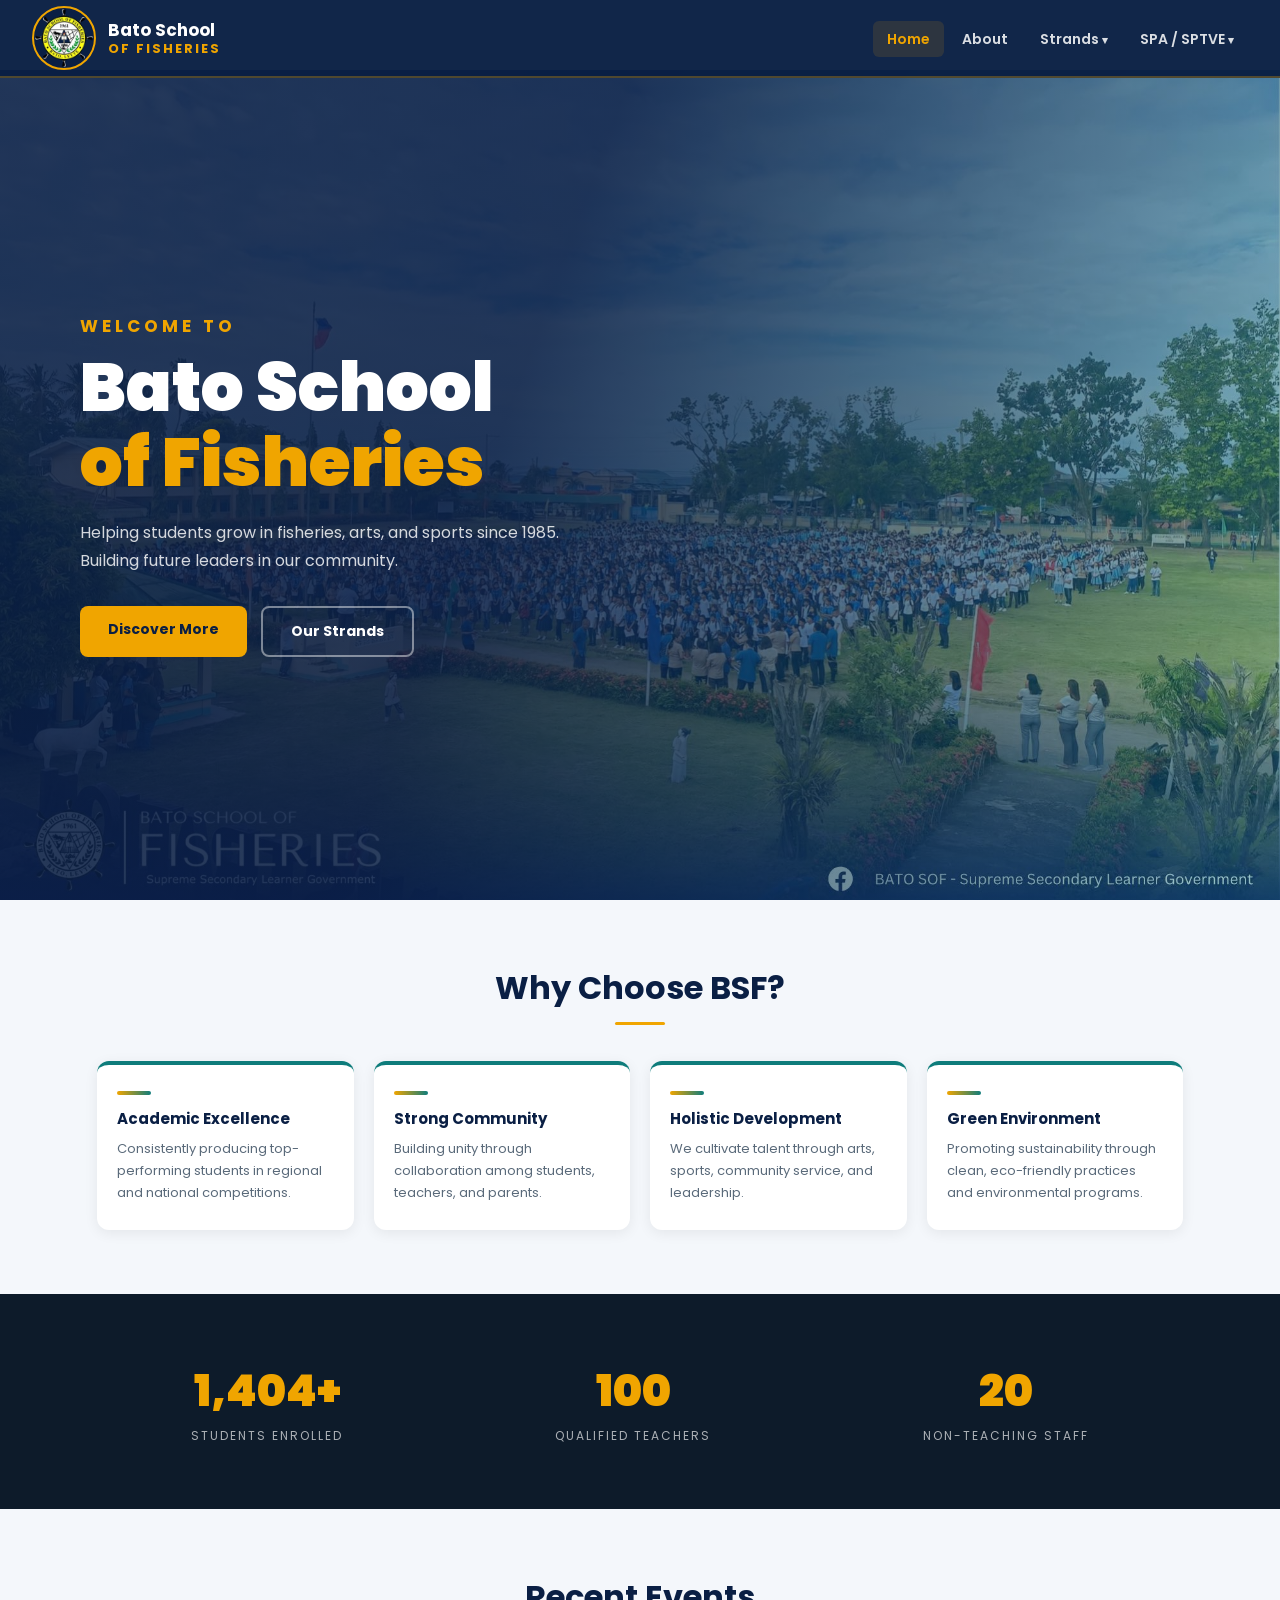
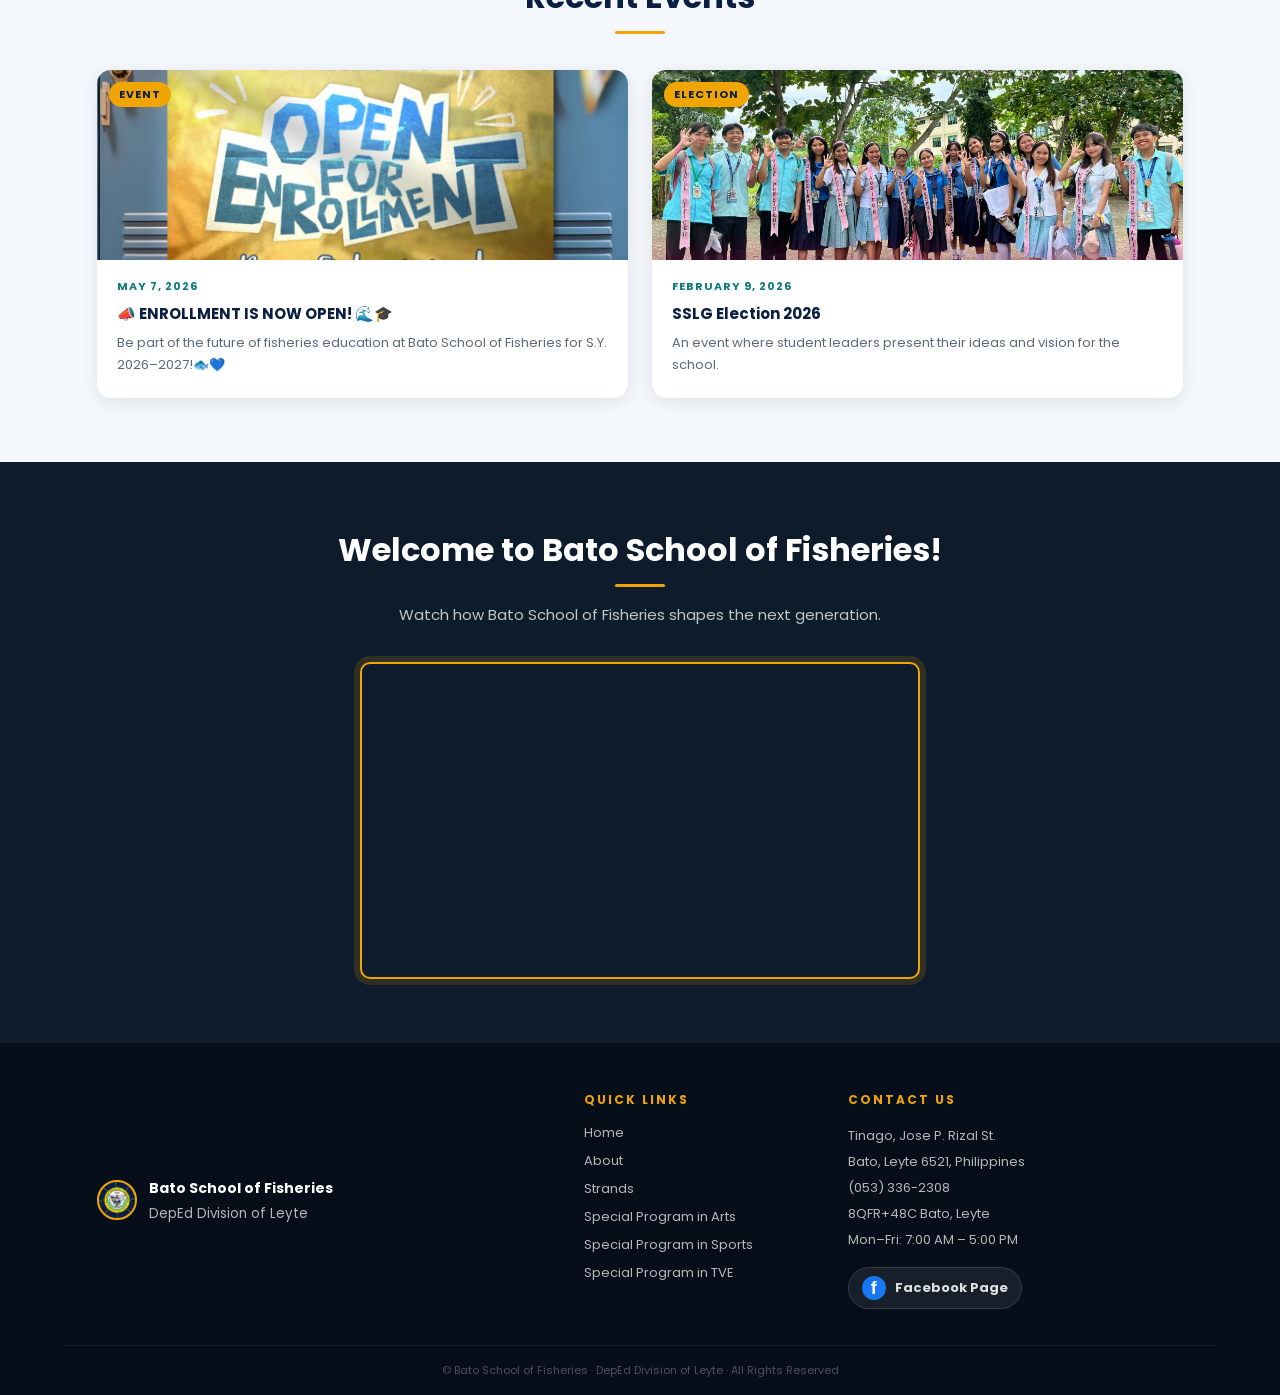
<file: index.html>
<!DOCTYPE html>
<html lang="en">
<head>
  <meta charset="UTF-8" />
  <meta name="viewport" content="width=device-width, initial-scale=1.0" />
  <title>Home — Bato School of Fisheries</title>
  <meta name="description" content="Official website of Bato School of Fisheries in Bato, Leyte, featuring school programs, strands, arts, sports, and technical-vocational education." />
  <meta name="theme-color" content="#0a1f44" />
  <meta property="og:title" content="Bato School of Fisheries" />
  <meta property="og:description" content="Explore the programs, strands, events, and student opportunities at Bato School of Fisheries." />
  <meta property="og:image" content="Pictures/bsfmainlogoo.jpg" />
  <meta property="og:type" content="website" />
  <link rel="icon" type="image/png" href="Pictures/bsflogoo.png" />
  <link rel="stylesheet" href="style.css" />
</head>
<body>

<nav class="navbar">
  <a href="index.html" class="nav-brand">
    <div class="logo-circle">
      <img src="Pictures/bsflogoo.png" alt="BSF Logo" decoding="async">
    </div>
    <div class="school-name">
      <span class="top">Bato School</span>
      <span class="bot">of Fisheries</span>
    </div>
  </a>
  <ul class="nav-menu" id="navMenu">
    <li><a href="index.html">Home</a></li>
    <li><a href="about.html">About</a></li>
    <li class="dropdown">
      <a href="Strands.html" class="spa-btn">Strands</a>
      <div class="dropdown-box">
        <span class="dropdown-label">Academic Track</span>
        <a href="Strands.html?tab=academic#humss"> HUMSS &amp; Comm Arts</a>
        <a href="Strands.html?tab=academic#abm"> Business &amp; Entrep</a>
        <a href="Strands.html?tab=academic#stem"> STEM</a>
        <hr class="dropdown-divider">
        <span class="dropdown-label">Tech-Vocational Track</span>
        <a href="Strands.html?tab=techpro#agriculture-fishery"> Agriculture &amp; Fishery</a>
        <a href="Strands.html?tab=techpro#family-consumer"> Family &amp; Consumer Sci</a>
        <a href="Strands.html?tab=techpro#industrial-arts"> Industrial Arts</a>
        <hr class="dropdown-divider">
        <span class="dropdown-label">Alternative Learning</span>
        <a href="Strands.html?tab=als#als-block"> ALS</a>
      </div>
    </li>
    <li class="dropdown">
      <a href="Arts.html" class="programs-btn">SPA / SPTVE</a>
      <div class="dropdown-box">
        <span class="dropdown-label">Special Program in Arts</span>
        <a href="Arts.html">Special Program in Arts</a>
        <hr class="dropdown-divider">
        <span class="dropdown-label">Special Program in Sports</span>
        <a href="Sports.html">Special Program in Sports</a>
        <hr class="dropdown-divider">
        <span class="dropdown-label">Technical-Vocational</span>
        <a href="SPTVE.html">Special Program in TVE</a>
      </div>
    </li>
  </ul>
  <button class="hamburger" id="hamburger" type="button" aria-label="Open menu" aria-expanded="false" aria-controls="navMenu">
    <span></span><span></span><span></span>
  </button>
</nav>

<div class="page-body">

  <section class="hero">
    <div class="overlay"></div>
    <div class="hero-content">
      <p class="hero-tag">Welcome to</p>
      <h1 class="hero-title">Bato School<br><span>of Fisheries</span></h1>
      <p class="hero-desc">Helping students grow in fisheries, arts, and sports since 1985. Building future leaders in our community.</p>
      <div class="hero-btns">
        <a href="about.html" class="btn-gold">Discover More</a>
        <a href="Strands.html" class="btn-outline">Our Strands</a>
      </div>
    </div>
  </section>

  <section class="sec-light reveal">
    <div class="container">
      <h2 class="sec-title">Why Choose BSF?</h2>
      <div class="cards">
        <div class="card reveal-card"><div class="card-icon"></div><h3>Academic Excellence</h3><p>Consistently producing top-performing students in regional and national competitions.</p></div>
        <div class="card reveal-card"><div class="card-icon"></div><h3>Strong Community</h3><p>Building unity through collaboration among students, teachers, and parents.</p></div>
        <div class="card reveal-card"><div class="card-icon"></div><h3>Holistic Development</h3><p>We cultivate talent through arts, sports, community service, and leadership.</p></div>
        <div class="card reveal-card"><div class="card-icon"></div><h3>Green Environment</h3><p>Promoting sustainability through clean, eco-friendly practices and environmental programs.</p></div>
      </div>
    </div>
  </section>

  <section class="sec-dark reveal">
    <div class="container stats">
      <div><span class="stat-num">2100+</span><span class="stat-label">Students Enrolled</span></div>
      <div><span class="stat-num">100</span><span class="stat-label">Qualified Teachers</span></div>
      <div><span class="stat-num">20</span><span class="stat-label">Non-Teaching Staff</span></div>
    </div>
  </section>

  <section class="sec-light reveal">
    <div class="container">
      <h2 class="sec-title">Recent Events</h2>
      <div class="announce-grid">
        <div class="announce-card reveal-card">
          <div class="announce-img">
            <img src="Pictures/Enrollment.jpg" alt="Enrollment announcement" loading="lazy" decoding="async" />
            <span class="announce-tag">Event</span>
          </div>
          <div class="announce-body">
            <span class="announce-date">May 7, 2026</span>
            <h3>📣 ENROLLMENT IS NOW OPEN! 🌊🎓</h3>
            <p>Be part of the future of fisheries education at Bato School of Fisheries for S.Y. 2026–2027!🐟💙 </p>
          </div>
        </div>
        <div class="announce-card reveal-card">
          <div class="announce-img">
            <img src="Pictures/SSLG Campaign.jpg" alt="SSLG Campaign" loading="lazy" decoding="async" />
            <span class="announce-tag">Election</span>
          </div>
          <div class="announce-body">
            <span class="announce-date">February 9, 2026</span>
            <h3>SSLG Election 2026</h3>
            <p>An event where student leaders present their ideas and vision for the school.</p>
          </div>
        </div>
      </div>
    </div>
  </section>

  <section class="sec-dark reveal">
    <div class="container">
      <h2 class="sec-title white">Welcome to Bato School of Fisheries!</h2>
      <p class="video-note">
        Watch how Bato School of Fisheries shapes the next generation.
      </p>
      <div class="video-wrapper">
        <iframe
          src="https://www.youtube.com/embed/zSPJMoR3WU4"
          title="Bato School of Fisheries Video"
          frameborder="0"
          loading="lazy"
          allow="accelerometer; autoplay; clipboard-write; encrypted-media; gyroscope; picture-in-picture"
          allowfullscreen>
        </iframe>
      </div>
    </div>
  </section>

</div>

<footer class="footer">
  <div class="footer-grid">
    <div class="footer-brand footer-col">
      <div class="logo-circle logo-circle-small">
        <img src="Pictures/bsflogoo.png" alt="BSF Logo" loading="lazy" decoding="async">
      </div>
      <div><strong class="footer-title">Bato School of Fisheries</strong><br><small>DepEd Division of Leyte</small></div>
    </div>
    <div class="footer-col">
      <h4>Quick Links</h4>
      <a href="index.html">Home</a>
      <a href="about.html">About</a>
      <a href="Strands.html">Strands</a>
      <a href="Arts.html">Special Program in Arts</a>
      <a href="Sports.html">Special Program in Sports</a>
      <a href="SPTVE.html">Special Program in TVE</a>
    </div>
    <div class="footer-col">
      <h4>Contact Us</h4>
      <p> Tinago, Jose P. Rizal St.<br>Bato, Leyte 6521, Philippines<br> (053) 336-2308<br> 8QFR+48C Bato, Leyte<br> Mon–Fri: 7:00 AM – 5:00 PM</p>
      <div class="footer-socials" aria-label="School social media links">
        <a class="footer-social-link" href="https://www.facebook.com/profile.php?id=100087659743858" target="_blank" rel="noopener noreferrer" aria-label="Visit Bato School of Fisheries on Facebook">
          <span class="social-mark" aria-hidden="true">f</span>
          <span>Facebook Page</span>
        </a>
      </div>
    </div>
  </div>
  <div class="footer-bottom">© Bato School of Fisheries · DepEd Division of Leyte · All Rights Reserved</div>
</footer>

<script src="script.js"></script>
</body>
</html>
</file>
<file: style.css>
/* Google Fonts */
@import url('https://fonts.googleapis.com/css2?family=Poppins:wght@400;600;700;900&display=swap');

/* ── Variables ── */
:root {
  --navy: #0a1f44;
  --teal: #0e7c7b;
  --gold: #f0a500;
  --white: #ffffff;
  --light: #f4f7fb;
  --dark: #0d1b2a;
  --gray: #5a6a7a;
}

/* ── Reset ── */
* { margin: 0; padding: 0; box-sizing: border-box; }
body { font-family: 'Poppins', sans-serif; color: #222; }
a { text-decoration: none; color: inherit; }
ul { list-style: none; }
img { max-width: 100%; display: block; }


/* ── NAVBAR ── */
.navbar {
  position: fixed;
  top: 0; left: 0; right: 0;
  height: 78px;
  background: rgba(10, 31, 68, 0.97);
  border-bottom: 2px solid rgba(240, 165, 0, 0.3);
  display: flex;
  align-items: center;
  justify-content: space-between;
  padding: 0 32px;
  z-index: 1000;
  transition: background 0.3s ease, transform 0.35s cubic-bezier(0.4, 0, 0.2, 1);
}

.nav-brand {
  display: flex;
  align-items: center;
  gap: 12px;
  transition: opacity 0.2s;
}
.nav-brand:hover { opacity: 0.88; }

.logo-circle {
  width: 64px;
  height: 64px;
  border-radius: 50%;
  border: 2px solid var(--gold);
  overflow: hidden;
  flex-shrink: 0;
  background: var(--navy);
}
.logo-circle img {
  width: 100%;
  height: 100%;
  object-fit: cover;
  object-position: center;
}

.school-name .top { display: block; font-size: 17px; font-weight: 700; color: var(--white); line-height: 1.3; }
.school-name .bot { display: block; font-size: 13px; font-weight: 700; color: var(--gold); letter-spacing: 2px; text-transform: uppercase; line-height: 1.3; }

.nav-menu {
  display: flex;
  align-items: center;
  gap: 4px;
}
.nav-menu a {
  padding: 8px 14px;
  font-size: 14px;
  font-weight: 600;
  color: rgba(255,255,255,0.85);
  background: transparent;
  border-radius: 6px;
  transition: color 0.25s ease, background 0.25s ease;
  white-space: nowrap;
  -webkit-tap-highlight-color: transparent;
}
.nav-menu a:hover,
.nav-menu a.active,
.nav-menu a:focus-visible {
  color: var(--gold);
  background: rgba(240,165,0,0.12);
}
.nav-menu a:focus-visible,
.hamburger:focus-visible,
.tab-btn:focus-visible,
.btn-gold:focus-visible,
.btn-outline:focus-visible,
.footer-social-link:focus-visible {
  outline: 3px solid rgba(240,165,0,0.75);
  outline-offset: 3px;
}


/* ── DROPDOWN ── */
.dropdown { position: relative; }
.dropdown > a::after { content: ' ▾'; font-size: 11px; }

.dropdown-box {
  display: none;
  position: absolute;
  top: calc(100% + 8px);
  right: 0;
  background: var(--navy);
  border: 1px solid rgba(240,165,0,0.2);
  border-radius: 8px;
  min-width: 260px;
  box-shadow: 0 8px 24px rgba(0,0,0,0.5);
  z-index: 9999;
  overflow: hidden;
  animation: dropdownFade 0.2s ease;
}

@keyframes dropdownFade {
  from { opacity: 0; transform: translateY(-6px); }
  to   { opacity: 1; transform: translateY(0); }
}

.dropdown-box a {
  display: block;
  padding: 11px 18px;
  font-size: 13px;
  border-left: 3px solid transparent;
  border-radius: 0;
  transition: background 0.2s ease, border-left-color 0.2s ease, color 0.2s ease;
}
.dropdown-box a:hover {
  background: rgba(14,124,123,0.2);
  border-left-color: var(--teal);
  color: var(--white);
}
.dropdown:hover .dropdown-box,
.dropdown:focus-within .dropdown-box,
.dropdown.open .dropdown-box {
  display: block;
}

.dropdown-label {
  display: block;
  padding: 8px 18px 4px;
  font-size: 10px;
  font-weight: 700;
  color: rgba(240, 165, 0, 0.7);
  letter-spacing: 2px;
  text-transform: uppercase;
}

.dropdown-divider {
  border: none;
  border-top: 1px solid rgba(255, 255, 255, 0.08);
  margin: 4px 18px;
}

.hamburger {
  display: none;
  flex-direction: column;
  gap: 5px;
  cursor: pointer;
  border: 0;
  background: transparent;
  padding: 8px;
  border-radius: 6px;
}
.hamburger span {
  width: 24px; height: 2px;
  background: var(--white);
  border-radius: 2px;
  transition: transform 0.3s ease, opacity 0.3s ease;
}
.hamburger.open span:nth-child(1) { transform: translateY(7px) rotate(45deg); }
.hamburger.open span:nth-child(2) { opacity: 0; transform: scaleX(0); }
.hamburger.open span:nth-child(3) { transform: translateY(-7px) rotate(-45deg); }


/* ── PAGE BODY ── */
.page-body { padding-top: 70px; }


/* ── HOME HERO ── */
.hero {
  position: relative;
  min-height: calc(100vh - 70px);
  display: flex;
  align-items: center;
  background-image: url('Pictures/bsfmainlogoo.jpg');
  background-size: cover;
  background-position: center;
  background-color: var(--navy);
}
.hero .overlay {
  position: absolute;
  inset: 0;
  background: linear-gradient(110deg, rgba(10,31,68,0.88) 40%, rgba(14,124,123,0.35));
}
.hero-content { position: relative; z-index: 2; padding: 60px 80px; max-width: 640px; }
.hero-tag  { font-size: 17px; text-transform: uppercase; letter-spacing: 4px; color: var(--gold); font-weight: 700; margin-bottom: 12px; }
.hero-title { font-size: clamp(36px, 6vw, 68px); font-weight: 900; color: var(--white); line-height: 1.1; margin-bottom: 18px; }
.hero-title span { color: var(--gold); }
.hero-desc { font-size: 16px; color: rgba(255,255,255,0.82); line-height: 1.8; margin-bottom: 30px; }
.hero-btns { display: flex; gap: 14px; flex-wrap: wrap; }

.btn-gold {
  padding: 13px 28px; background: var(--gold); color: var(--navy);
  border: none; border-radius: 8px; font-size: 14px; font-weight: 700;
  font-family: 'Poppins', sans-serif; cursor: pointer;
  transition: background 0.3s ease, transform 0.3s ease, box-shadow 0.3s ease;
}
.btn-gold:hover { background: #ffc62d; transform: translateY(-2px); box-shadow: 0 6px 20px rgba(240,165,0,0.35); }

.btn-outline {
  padding: 13px 28px; background: transparent; color: var(--white);
  border: 2px solid rgba(255,255,255,0.45); border-radius: 8px; font-size: 14px; font-weight: 700;
  font-family: 'Poppins', sans-serif; cursor: pointer;
  transition: border-color 0.3s ease, color 0.3s ease, transform 0.3s ease;
}
.btn-outline:hover { border-color: var(--gold); color: var(--gold); transform: translateY(-2px); }


/* ── INNER HERO ── */
.inner-hero {
  position: relative;
  height: 300px;
  display: flex; align-items: center; justify-content: center;
  text-align: center;
  background-size: cover; background-position: center;
  background-color: var(--navy);
}
.inner-hero .overlay { position: absolute; inset: 0; background: rgba(10,31,68,0.75); }
.strand-hero .overlay { background: rgba(10,31,68,0.65); }
.inner-hero-text { position: relative; z-index: 2; }
.inner-hero-text h1 { font-size: clamp(26px, 4vw, 46px); font-weight: 900; color: var(--white); margin-bottom: 10px; }
.inner-hero-text p  { font-size: 15px; color: rgba(255,255,255,0.78); }

.about-hero  { background-image: url('Pictures/aboutlogo.jpg'); }
.strand-hero { background-image: url('Pictures/SHSbg.jpg'); }
.arts-hero   { background-image: url('Pictures/SPABG.jpg'); }
.sports-hero { background-image: url('Pictures/SPSbg.jpg'); }
.sptve-hero  { background-image: url('Pictures/SPTVE.BG.jpg'); }
.arts-hero   .overlay { background: rgba(45,27,78,0.45); }
.sports-hero .overlay { background: rgba(45,27,78,0.45); }
.about-hero  .overlay { background: rgba(45,27,78,0.45); }
.strand-hero .overlay { background: rgba(45,27,78,0.45); }
.sptve-hero  .overlay { background: linear-gradient(120deg, rgba(10,60,98,0.45) 40%, rgba(14,124,123,0.25)); }


/* ── SECTIONS ── */
.sec-light { background: var(--light); padding: 64px 0; }
.sec-dark  { background: var(--dark);  padding: 64px 0; color: var(--white); }
.sec-teal  { background: linear-gradient(135deg, #0e7c7b, #0a5a59); padding: 64px 0; color: var(--white); }

.container { max-width: 1150px; margin: 0 auto; padding: 0 32px; }

.sec-title { font-size: clamp(22px, 3vw, 32px); font-weight: 700; text-align: center; color: var(--navy); margin-bottom: 36px; }
.sec-title::after { content: ''; display: block; width: 50px; height: 3px; background: var(--gold); margin: 10px auto 0; border-radius: 2px; }
.sec-title.white { color: var(--white); }

.sec-desc { text-align: center; max-width: 680px; margin: -20px auto 32px; font-size: 15px; color: var(--gray); line-height: 1.8; }


/* ── SCROLL REVEAL ── */
.reveal { opacity: 0; transform: translateY(28px); transition: opacity 0.65s ease, transform 0.65s ease; }
.reveal.visible { opacity: 1; transform: translateY(0); }
.reveal-card { opacity: 0; transform: translateY(20px); transition: opacity 0.5s ease, transform 0.5s ease; }
.reveal-card.visible { opacity: 1; transform: translateY(0); }


/* ── CARDS ── */
.cards { display: grid; grid-template-columns: repeat(auto-fit, minmax(210px, 1fr)); gap: 20px; }

.card {
  background: var(--white); border-radius: 12px; padding: 26px 20px;
  border-top: 4px solid var(--teal);
  box-shadow: 0 3px 14px rgba(0,0,0,0.07);
  transition: transform 0.3s ease, box-shadow 0.3s ease;
}
.card:hover { transform: translateY(-5px); box-shadow: 0 10px 28px rgba(0,0,0,0.12); }
.card.dark { background: rgba(255,255,255,0.07); border-top-color: var(--gold); color: var(--white); }
.card.teal { background: rgba(255,255,255,0.13); border-top-color: var(--white); color: var(--white); }
.card-icon { font-size: 32px; margin-bottom: 12px; }
.card-icon:empty {
  width: 34px;
  height: 4px;
  border-radius: 999px;
  background: linear-gradient(90deg, var(--gold), var(--teal));
}
.card h3   { font-size: 15px; font-weight: 700; margin-bottom: 8px; color: var(--navy); }
.card.dark h3, .card.teal h3 { color: var(--gold); }
.card p    { font-size: 13px; line-height: 1.7; color: var(--gray); }
.card.dark p, .card.teal p { color: rgba(255,255,255,0.8); }


/* ── STATS ── */
.stats { display: flex; justify-content: space-around; flex-wrap: wrap; gap: 24px; text-align: center; }
.stat-num   { display: block; font-size: 44px; font-weight: 900; color: var(--gold); }
.stat-label { display: block; font-size: 12px; color: rgba(255,255,255,0.65); text-transform: uppercase; letter-spacing: 2px; margin-top: 4px; }


/* ── NEWS ── */
.news-list { max-width: 760px; margin: 0 auto; display: flex; flex-direction: column; gap: 16px; }
.news-item { background: var(--white); border-radius: 10px; padding: 20px 24px; border-left: 5px solid var(--teal); box-shadow: 0 2px 10px rgba(0,0,0,0.06); transition: transform 0.3s ease, box-shadow 0.3s ease; }
.news-item:hover { transform: translateX(4px); box-shadow: 0 4px 16px rgba(0,0,0,0.1); }
.news-date    { font-size: 11px; color: var(--teal); font-weight: 700; letter-spacing: 1px; text-transform: uppercase; }
.news-item h4 { font-size: 15px; font-weight: 700; color: var(--navy); margin: 6px 0; }
.news-item p  { font-size: 13px; color: var(--gray); line-height: 1.7; }


/* ── ABOUT PAGE ── */
.two-col { display: grid; grid-template-columns: 1fr 1fr; gap: 40px; align-items: start; }
.about-text h2 { font-size: 28px; font-weight: 700; color: var(--navy); margin-bottom: 14px; }
.about-text p  { font-size: 15px; color: var(--dark); line-height: 1.8; margin-bottom: 12px; }
.info-box { background: var(--navy); border-radius: 12px; padding: 26px; color: var(--white); }
.school-photo-section {
  background-image: url('Pictures/Bato School of Fisheries.jpg');
  background-size: cover;
  background-position: center;
  position: relative;
}
.school-photo-section::before {
  content: '';
  position: absolute;
  inset: 0;
  backdrop-filter: blur(3px);
  background: rgba(255,255,255,0.26);
}
.section-layer { position: relative; z-index: 1; }
.info-box.glass {
  background: rgba(10,31,68,0.45);
  backdrop-filter: blur(6px);
  border: 1px solid rgba(240,165,0,0.4);
}
.info-box h3 { font-size: 18px; color: var(--gold); margin-bottom: 14px; }
.info-box li { font-size: 13px; padding-bottom: 9px; margin-bottom: 9px; border-bottom: 1px solid rgba(255,255,255,0.1); }
.info-box li:last-child { border-bottom: none; padding-bottom: 0; }
.info-box b  { color: var(--gold); }
.mvv { display: grid; grid-template-columns: repeat(auto-fit, minmax(220px, 1fr)); gap: 20px; }
.mvv-card { background: rgba(255,255,255,0.12); border-radius: 12px; padding: 26px; border: 1px solid rgba(255,255,255,0.18); }
.mvv-card h3 { font-size: 17px; font-weight: 700; margin-bottom: 10px; }
.mvv-card p  { font-size: 13px; line-height: 1.8; opacity: 0.9; }


/* ── TIMELINE (about.html) ── */
.timeline {
  position: relative;
  max-width: 780px;
  margin: 0 auto;
  padding: 10px 0;
}
.timeline::before {
  content: '';
  position: absolute;
  left: 50%; top: 0; bottom: 0;
  width: 3px;
  background: linear-gradient(to bottom, var(--gold), var(--teal));
  transform: translateX(-50%);
  border-radius: 2px;
}
.tl-item {
  display: flex;
  justify-content: flex-end;
  padding-right: calc(50% + 28px);
  margin-bottom: 36px;
  position: relative;
  opacity: 0;
  transform: translateX(-24px);
  transition: opacity 0.6s ease, transform 0.6s ease;
}
.tl-item.right {
  justify-content: flex-start;
  padding-right: 0;
  padding-left: calc(50% + 28px);
  transform: translateX(24px);
}
.tl-item.visible { opacity: 1; transform: translateX(0); }
.tl-dot {
  position: absolute;
  left: 50%; top: 16px;
  width: 16px; height: 16px;
  background: var(--gold);
  border: 3px solid var(--white);
  border-radius: 50%;
  transform: translateX(-50%);
  box-shadow: 0 0 0 3px var(--gold);
  z-index: 2;
}
.tl-card {
  background: var(--white);
  border-radius: 12px;
  padding: 16px 20px;
  max-width: 300px;
  box-shadow: 0 4px 18px rgba(0,0,0,0.09);
  border-top: 4px solid var(--teal);
}
.tl-item.right .tl-card { border-top-color: var(--gold); }
.tl-year { font-size: 12px; font-weight: 800; color: var(--teal); text-transform: uppercase; letter-spacing: 1.5px; margin-bottom: 5px; }
.tl-item.right .tl-year { color: var(--gold); }
.tl-card h4 { font-size: 14px; font-weight: 700; color: var(--navy); margin-bottom: 5px; }
.tl-card p  { font-size: 12.5px; color: var(--gray); line-height: 1.6; }


/* ── ACHIEVEMENTS (about.html) ── */
.achieve-grid {
  display: grid;
  grid-template-columns: repeat(auto-fit, minmax(220px, 1fr));
  gap: 20px;
}
.achieve-card {
  background: var(--navy);
  border-radius: 14px;
  padding: 26px 22px;
  text-align: center;
  border-bottom: 4px solid var(--gold);
  transition: transform 0.3s ease, box-shadow 0.3s ease;
}
.achieve-card:hover { transform: translateY(-5px); box-shadow: 0 12px 30px rgba(0,0,0,0.18); }
.achieve-icon { font-size: 36px; margin-bottom: 12px; display: block; }
.achieve-icon:empty {
  width: 42px;
  height: 4px;
  border-radius: 999px;
  background: var(--gold);
  margin-left: auto;
  margin-right: auto;
}
.achieve-card h4 { font-size: 15px; font-weight: 700; color: var(--gold); margin-bottom: 8px; }
.achieve-card p  { font-size: 12.5px; color: rgba(255,255,255,0.78); line-height: 1.7; }


/* ── CLUBS & ORGANIZATIONS (about.html) ── */
.clubs-grid {
  display: grid;
  grid-template-columns: repeat(auto-fit, minmax(175px, 1fr));
  gap: 14px;
}
.club-pill {
  display: flex;
  align-items: center;
  gap: 10px;
  background: rgba(255,255,255,0.08);
  border: 1.5px solid rgba(255,255,255,0.15);
  border-radius: 50px;
  padding: 12px 18px;
  font-size: 13px;
  font-weight: 600;
  color: var(--white);
  transition: background 0.25s ease, border-color 0.25s ease, transform 0.25s ease;
}
.club-pill:hover { background: rgba(240,165,0,0.15); border-color: var(--gold); transform: translateY(-2px); }
.club-pill span { font-size: 20px; flex-shrink: 0; }
.club-pill span:empty {
  width: 10px;
  height: 10px;
  border-radius: 50%;
  background: var(--gold);
}


/* ── STRAND TABS ── */
.tabs { display: flex; justify-content: center; gap: 10px; margin-bottom: 36px; flex-wrap: wrap; }
.tab-btn {
  padding: 10px 22px; border: 2px solid var(--teal); border-radius: 30px;
  background: transparent; color: var(--teal); font-size: 14px; font-weight: 700;
  font-family: 'Poppins', sans-serif; cursor: pointer;
  transition: background 0.3s ease, color 0.3s ease, transform 0.2s ease;
}
.tab-btn:hover { transform: translateY(-2px); }
.tab-btn:hover, .tab-btn.active { background: var(--teal); color: var(--white); }
.tab-panel { display: none; }
.tab-panel.active { display: block; animation: fadeUp 0.4s ease; }

.strand-block { background: var(--navy); border-radius: 12px; padding: 22px 26px; margin-bottom: 28px; border-left: 5px solid var(--gold); transition: transform 0.3s ease, box-shadow 0.3s ease; }
.strand-block:hover { transform: translateX(4px); box-shadow: 0 4px 20px rgba(0,0,0,0.15); }
.strand-block h3 { font-size: 20px; color: var(--white); margin-bottom: 6px; }
.strand-block p  { font-size: 13px; color: rgba(255,255,255,0.75); line-height: 1.7; }

.strand-group { margin-bottom: 36px; border-radius: 12px; overflow: hidden; box-shadow: 0 3px 14px rgba(0,0,0,0.09); transition: box-shadow 0.3s ease; }
.strand-group:hover { box-shadow: 0 8px 28px rgba(0,0,0,0.14); }
.strand-header { display: flex; align-items: flex-start; gap: 16px; padding: 18px 22px; color: var(--white); }
.strand-header h4 { font-size: 16px; font-weight: 700; margin-bottom: 4px; }
.strand-header p  { font-size: 13px; opacity: 0.85; line-height: 1.6; }
.strand-badge { font-size: 12px; font-weight: 900; background: rgba(255,255,255,0.18); padding: 5px 11px; border-radius: 6px; white-space: nowrap; flex-shrink: 0; margin-top: 2px; }
.strand-group .cards { padding: 16px 16px 20px; background: var(--light); }

.gas-color     { background: linear-gradient(135deg, #1a5276, #2980b9); }
.humss-color   { background: linear-gradient(135deg, #6c3483, #9b59b6); }
.stem-color    { background: linear-gradient(135deg, #1a5e20, #27ae60); }
.abm-color     { background: linear-gradient(135deg, #784212, #e67e22); }
.fishery-color { background: linear-gradient(135deg, #0a3d62, #1e6fa1); }
.he-color      { background: linear-gradient(135deg, #922b21, #e74c3c); }
.ict-color     { background: linear-gradient(135deg, #1f618d, #2e86c1); }
.ia-color      { background: linear-gradient(135deg, #4d5656, #717d7e); }


/* ── HIGHLIGHTS ── */
.highlights { max-width: 760px; margin: 0 auto; display: flex; flex-direction: column; gap: 16px; }
.h-item { display: flex; align-items: flex-start; gap: 16px; background: var(--white); border-radius: 10px; padding: 18px 22px; box-shadow: 0 2px 12px rgba(0,0,0,0.06); }
.h-num  { font-size: 28px; font-weight: 900; color: var(--teal); opacity: 0.3; min-width: 38px; line-height: 1; }
.h-item h4 { font-size: 15px; font-weight: 700; color: var(--navy); margin-bottom: 4px; }
.h-item p  { font-size: 13px; color: var(--gray); line-height: 1.7; }


/* ── VIDEO WRAPPER ── */
.video-wrapper {
  max-width: 560px;
  margin: 0 auto;
  border: 2px solid var(--gold);
  border-radius: 10px;
  overflow: hidden;
  box-shadow: 0 0 0 6px rgba(240, 165, 0, 0.15);
  transition: box-shadow 0.3s ease;
}
.video-wrapper:hover { box-shadow: 0 0 0 8px rgba(240, 165, 0, 0.25); }
.video-wrapper video { width: 100%; display: block; }
.video-wrapper iframe { width: 100%; aspect-ratio: 16 / 9; display: block; }
.video-note {
  text-align: center;
  color: rgba(255,255,255,0.75);
  font-size: 15px;
  margin-top: -20px;
  margin-bottom: 36px;
}


/* ── FOOTER ── */
.footer { background: #060e1a; color: rgba(255,255,255,0.7); padding: 48px 0 0; }
.footer-grid { max-width: 1150px; margin: 0 auto; padding: 0 32px 36px; display: grid; grid-template-columns: 2fr 1fr 1.5fr; gap: 40px; border-bottom: 1px solid rgba(255,255,255,0.08); }
.footer-brand { display: flex; align-items: center; gap: 12px; }
.logo-circle-small { width: 40px; height: 40px; }
.footer-title { color: var(--white); font-size: 14px; }
.footer-col h4 { color: var(--gold); font-size: 12px; text-transform: uppercase; letter-spacing: 2px; margin-bottom: 14px; }
.footer-col a  { display: block; font-size: 13px; margin-bottom: 8px; transition: color 0.2s ease, padding-left 0.2s ease; }
.footer-col a:hover { color: var(--gold); padding-left: 4px; }
.footer-col p  { font-size: 13px; line-height: 2; }
.footer-socials { margin-top: 14px; }
.footer-col a.footer-social-link {
  display: inline-flex;
  align-items: center;
  gap: 9px;
  width: fit-content;
  margin-bottom: 0;
  padding: 8px 13px;
  border-radius: 999px;
  background: rgba(255,255,255,0.07);
  border: 1px solid rgba(255,255,255,0.13);
  color: rgba(255,255,255,0.86);
  font-weight: 700;
}
.footer-col a.footer-social-link:hover {
  color: var(--white);
  padding-left: 13px;
  background: rgba(24,119,242,0.24);
  border-color: #1877f2;
}
.footer-bottom { text-align: center; padding: 16px; font-size: 11px; opacity: 0.4; }

.text-gold { color: var(--gold); }
.desc-on-dark { color: rgba(255,255,255,0.7); }
.centered { text-align: center; }
.narrow-820 { max-width: 820px; }
.narrow-800 { max-width: 800px; }
.intro-copy {
  font-size: 16px;
  color: rgba(255,255,255,0.88);
  line-height: 1.9;
  margin-bottom: 16px;
}
.intro-quote {
  font-size: 15px;
  color: var(--gold);
  font-weight: 700;
  font-style: italic;
}
.cta-copy {
  font-size: 15px;
  color: rgba(255,255,255,0.9);
  line-height: 1.9;
  margin-bottom: 26px;
}
.cards-spaced { margin-bottom: 28px; }
.find-us-text {
  color: rgba(255,255,255,0.75);
  font-size: 15px;
  margin-bottom: 26px;
}
.social-links {
  display: flex;
  justify-content: center;
  margin: -8px 0 28px;
}
.social-btn {
  display: inline-flex;
  align-items: center;
  gap: 10px;
  padding: 10px 18px;
  border-radius: 999px;
  background: rgba(255,255,255,0.08);
  border: 1px solid rgba(255,255,255,0.16);
  color: var(--white);
  font-size: 13px;
  font-weight: 700;
  transition: background 0.25s ease, border-color 0.25s ease, transform 0.25s ease;
}
.social-btn:hover,
.social-btn:focus-visible {
  background: rgba(24,119,242,0.24);
  border-color: #1877f2;
  transform: translateY(-2px);
}
.social-mark {
  display: inline-flex;
  align-items: center;
  justify-content: center;
  width: 24px;
  height: 24px;
  border-radius: 50%;
  background: #1877f2;
  color: var(--white);
  font-family: Arial, sans-serif;
  font-size: 18px;
  font-weight: 700;
  line-height: 1;
}
.map-frame {
  border-radius: 12px;
  overflow: hidden;
  max-width: 700px;
  margin: 0 auto;
  border: 3px solid rgba(240,165,0,0.3);
}
.map-frame iframe {
  border: 0;
  display: block;
}


/* ── FACILITY PHOTO BOXES ── */
.facility-grid { display: grid; grid-template-columns: 1fr 1fr; gap: 22px; }
.facility-box { background: var(--white); border-radius: 14px; overflow: hidden; box-shadow: 0 4px 18px rgba(0,0,0,0.09); transition: transform 0.3s ease, box-shadow 0.3s ease; }
.facility-box:hover { transform: translateY(-5px); box-shadow: 0 12px 30px rgba(0,0,0,0.14); }
.facility-img { width: 100%; height: 220px; overflow: hidden; background: #e8edf3; }
.facility-img img { width: 100%; height: 100%; object-fit: cover; display: block; transition: transform 0.4s ease; }
.facility-box:hover .facility-img img { transform: scale(1.04); }
.facility-desc { padding: 16px 18px 20px; border-top: 3px solid var(--teal); }
.facility-desc h4 { font-size: 15px; font-weight: 700; color: var(--navy); margin-bottom: 6px; }
.facility-desc p  { font-size: 13px; color: var(--gray); line-height: 1.7; }

@media (max-width: 600px) {
  .facility-grid { grid-template-columns: 1fr; }
  .facility-img  { height: 200px; }
}


/* ── PHOTO SHOWCASE ── */
.showcase-row { display: grid; grid-template-columns: 1fr 1fr; gap: 20px; }
.stack-gap { margin-bottom: 20px; }
.showcase-box { border-radius: 14px; overflow: hidden; box-shadow: 0 4px 18px rgba(0,0,0,0.10); background: var(--white); transition: transform 0.3s ease, box-shadow 0.3s ease; }
.showcase-box:hover { transform: translateY(-5px); box-shadow: 0 12px 30px rgba(0,0,0,0.15); }
.showcase-img { width: 100%; height: 280px; overflow: hidden; background: #e8edf3; position: relative; }
.showcase-img img { width: 100%; height: 100%; object-fit: cover; display: block; transition: transform 0.4s ease; }
.showcase-box:hover .showcase-img img { transform: scale(1.04); }
.showcase-label { padding: 14px 18px 16px; display: flex; align-items: center; gap: 12px; }
.showcase-tag { background: var(--teal); color: var(--white); font-size: 11px; font-weight: 700; padding: 4px 12px; border-radius: 20px; white-space: nowrap; letter-spacing: 0.5px; }
.showcase-tag.sports-tag { background: var(--navy); }
.showcase-label p { font-size: 13px; color: var(--gray); line-height: 1.4; }

@media (max-width: 600px) {
  .showcase-row { grid-template-columns: 1fr; }
  .showcase-img { height: 220px; }
}

.showcase-row-center { display: flex; justify-content: center; }
.showcase-row-center .showcase-box { width: calc(50% - 10px); }
@media (max-width: 600px) { .showcase-row-center .showcase-box { width: 100%; } }


/* ── ANNOUNCEMENT CARDS ── */
.announce-grid { display: grid; grid-template-columns: repeat(auto-fit, minmax(300px, 1fr)); gap: 24px; }
.announce-card { background: var(--white); border-radius: 14px; overflow: hidden; box-shadow: 0 4px 18px rgba(0,0,0,0.09); transition: transform 0.3s ease, box-shadow 0.3s ease; }
.announce-card:hover { transform: translateY(-6px); box-shadow: 0 12px 32px rgba(0,0,0,0.14); }
.announce-img { position: relative; height: 190px; overflow: hidden; }
.announce-img img { width: 100%; height: 100%; object-fit: cover; transition: transform 0.4s ease; }
.announce-card:hover .announce-img img { transform: scale(1.05); }
.announce-tag { position: absolute; top: 12px; left: 12px; background: var(--gold); color: var(--navy); font-size: 11px; font-weight: 700; padding: 4px 10px; border-radius: 20px; text-transform: uppercase; letter-spacing: 1px; }
.announce-body { padding: 18px 20px 22px; }
.announce-date { font-size: 11px; color: var(--teal); font-weight: 700; text-transform: uppercase; letter-spacing: 1px; display: block; margin-bottom: 8px; }
.announce-body h3 { font-size: 15px; font-weight: 700; color: var(--navy); margin-bottom: 8px; line-height: 1.4; }
.announce-body p  { font-size: 13px; color: var(--gray); line-height: 1.7; }

.sec-head-row {
  display: flex;
  align-items: center;
  justify-content: space-between;
  gap: 16px;
  flex-wrap: wrap;
  margin-bottom: 28px;
}

.sec-head-row .sec-title { margin-bottom: 0; }

.sec-link {
  font-size: 13px;
  font-weight: 700;
  color: var(--teal);
  white-space: nowrap;
}

.sec-link:hover { color: var(--navy); }

.announce-hero {
  background: linear-gradient(rgba(10, 31, 68, 0.82), rgba(10, 31, 68, 0.82)),
    url("Pictures/Enrollment.jpg") center / cover no-repeat;
}

.announce-hero .inner-hero-content h1 {
  font-size: clamp(28px, 4vw, 42px);
  color: var(--white);
  margin-bottom: 10px;
}

.announce-hero .inner-hero-content p {
  color: rgba(255, 255, 255, 0.85);
  max-width: 560px;
  line-height: 1.7;
}


/* ════════════════════════════
   ── SPTVE PAGE STYLES ──
════════════════════════════ */

.sptve-intro { background: var(--navy); padding: 48px 0; text-align: center; }
.sptve-intro p { max-width: 720px; margin: 0 auto; font-size: 15px; color: rgba(255,255,255,0.82); line-height: 1.9; padding: 0 24px; }
.sptve-intro .gold-line { width: 56px; height: 3px; background: var(--gold); margin: 0 auto 22px; border-radius: 2px; }

.track-grid { display: grid; grid-template-columns: repeat(auto-fit, minmax(300px, 1fr)); gap: 28px; }
.track-card { border-radius: 16px; overflow: hidden; background: var(--white); box-shadow: 0 6px 24px rgba(0,0,0,0.10); transition: transform 0.35s ease, box-shadow 0.35s ease; display: flex; flex-direction: column; }
.track-card:hover { transform: translateY(-7px); box-shadow: 0 16px 40px rgba(0,0,0,0.16); }

.track-card-header { padding: 28px 26px 20px; position: relative; overflow: hidden; }
.track-card-header::after { content: ''; position: absolute; bottom: -1px; left: 0; right: 0; height: 4px; }

.fc-color  { background: linear-gradient(135deg, #0a3d62 0%, #1e6fa1 100%); }
.fc-color::after  { background: #27ae60; }
.fcu-color { background: linear-gradient(135deg, #0e5a5a 0%, #0e7c7b 100%); }
.fcu-color::after { background: var(--gold); }
.ffp-color { background: linear-gradient(135deg, #6c3483 0%, #9b59b6 100%); }
.ffp-color::after { background: #e67e22; }

.track-icon { font-size: 42px; margin-bottom: 14px; display: block; }
.track-card-header h3 { font-size: 20px; font-weight: 800; color: var(--white); margin-bottom: 6px; line-height: 1.2; }
.track-card-header .track-sub { font-size: 12px; color: rgba(255,255,255,0.72); text-transform: uppercase; letter-spacing: 1.5px; }

.track-card-body { padding: 22px 26px 26px; flex: 1; display: flex; flex-direction: column; }
.track-card-body p { font-size: 13.5px; color: var(--gray); line-height: 1.8; margin-bottom: 18px; }

.skill-list { list-style: none; margin: 0; padding: 0; margin-top: auto; }
.skill-list li { display: flex; align-items: center; gap: 10px; font-size: 13px; color: var(--dark); font-weight: 600; padding: 9px 0; border-bottom: 1px solid rgba(0,0,0,0.06); }
.skill-list li:last-child { border-bottom: none; }
.skill-list li::before { content: '✓'; width: 22px; height: 22px; background: var(--teal); color: var(--white); border-radius: 50%; font-size: 11px; font-weight: 900; display: flex; align-items: center; justify-content: center; flex-shrink: 0; }

.nc-badge { display: inline-flex; align-items: center; gap: 8px; background: var(--gold); color: var(--navy); font-size: 12px; font-weight: 800; padding: 6px 14px; border-radius: 20px; margin-top: 16px; letter-spacing: 0.5px; }

.why-grid { display: grid; grid-template-columns: repeat(auto-fit, minmax(200px, 1fr)); gap: 20px; }
.why-card { background: rgba(255,255,255,0.08); border: 1px solid rgba(255,255,255,0.14); border-radius: 14px; padding: 28px 22px; text-align: center; transition: background 0.3s ease, transform 0.3s ease; }
.why-card:hover { background: rgba(255,255,255,0.13); transform: translateY(-4px); }
.why-card .why-icon { font-size: 36px; margin-bottom: 12px; display: block; }
.why-card h4 { font-size: 14px; font-weight: 700; color: var(--gold); margin-bottom: 8px; }
.why-card p  { font-size: 12.5px; color: rgba(255,255,255,0.75); line-height: 1.7; }

.cta-strip { background: linear-gradient(135deg, var(--teal) 0%, #0a5a59 100%); padding: 56px 32px; text-align: center; }
.cta-strip h2 { font-size: clamp(22px, 3vw, 32px); font-weight: 800; color: var(--white); margin-bottom: 12px; }
.cta-strip p { font-size: 15px; color: rgba(255,255,255,0.82); margin-bottom: 28px; max-width: 520px; margin-left: auto; margin-right: auto; }
.cta-btns { display: flex; gap: 14px; justify-content: center; flex-wrap: wrap; }

.sptve-row { display: grid; grid-template-columns: 1fr 1fr; gap: 24px; margin-bottom: 24px; }
.sptve-row-center { grid-template-columns: 1fr; max-width: 540px; margin-left: auto; margin-right: auto; }
.sptve-showcase-card { background: var(--white); border-radius: 16px; overflow: hidden; box-shadow: 0 4px 18px rgba(0,0,0,0.09); transition: transform 0.35s ease, box-shadow 0.35s ease; }
.sptve-showcase-card:hover { transform: translateY(-6px); box-shadow: 0 14px 36px rgba(0,0,0,0.14); }
.sptve-showcase-img { width: 100%; height: 260px; overflow: hidden; background: #d0dce8; }
.sptve-showcase-img img { width: 100%; height: 100%; object-fit: cover; display: block; transition: transform 0.4s ease; }
.sptve-showcase-card:hover .sptve-showcase-img img { transform: scale(1.04); }
.sptve-showcase-footer { padding: 16px 20px 20px; display: flex; align-items: center; gap: 14px; }
.sptve-pill { display: inline-flex; align-items: center; gap: 6px; padding: 7px 16px; border-radius: 30px; font-size: 12px; font-weight: 800; white-space: nowrap; flex-shrink: 0; letter-spacing: 0.3px; }
.fc-pill  { background: var(--navy); color: var(--white); }
.fcu-pill { background: var(--teal); color: var(--white); }
.ffp-pill { background: #6c3483;     color: var(--white); }
.sptve-showcase-footer p { font-size: 13px; color: var(--gray); line-height: 1.6; margin: 0; }

@media (max-width: 700px) {
  .sptve-row { grid-template-columns: 1fr; }
  .sptve-row-center { max-width: 100%; }
  .sptve-showcase-img { height: 210px; }
  .track-card-header { padding: 22px 20px 16px; }
  .track-card-body   { padding: 18px 20px 22px; }
}


/* ── ANIMATION ── */
@keyframes fadeUp {
  from { opacity: 0; transform: translateY(20px); }
  to   { opacity: 1; transform: translateY(0); }
}


/* ── MOBILE ── */
@media (max-width: 900px) {
  .two-col { grid-template-columns: 1fr; }
  .footer-grid { grid-template-columns: 1fr 1fr; }
}
@media (max-width: 700px) {
  .navbar { padding: 0 18px; }
  .nav-menu {
    display: none;
    position: fixed;
    top: 70px;
    left: 0;
    right: 0;
    flex-direction: column;
    align-items: stretch;
    background: var(--navy);
    padding: 12px;
    border-bottom: 2px solid rgba(240,165,0,0.2);
    gap: 6px;
    z-index: 998;
    max-height: calc(100vh - 70px);
    overflow-y: auto;
    overscroll-behavior: contain;
    animation: dropdownFade 0.25s ease;
  }
  .nav-menu.open { display: flex; }
  .nav-menu li,
  .dropdown {
    width: 100%;
  }
  .nav-menu a {
    display: flex;
    align-items: center;
    justify-content: space-between;
    width: 100%;
    padding: 12px 14px;
    white-space: normal;
  }
  .hamburger { display: flex; }
  .dropdown > a::after {
    content: none;
  }
  .dropdown-box {
    display: block;
    position: static;
    width: 100%;
    min-width: 0;
    max-height: 0;
    margin-top: 0;
    opacity: 0;
    overflow: hidden;
    box-shadow: none;
    background: rgba(255,255,255,0.05);
    border: 0;
    border-radius: 8px;
    animation: none;
    transition: max-height 0.3s ease, opacity 0.22s ease, margin-top 0.22s ease, border-color 0.22s ease;
  }
  .dropdown.open .dropdown-box {
    max-height: 620px;
    margin-top: 6px;
    opacity: 1;
    border: 1px solid rgba(240,165,0,0.14);
  }
  .dropdown-box a {
    padding: 10px 14px 10px 22px;
    font-size: 13px;
    border-left-width: 2px;
  }
  .dropdown-label {
    padding: 10px 14px 4px 22px;
  }
  .dropdown-divider {
    margin: 5px 14px;
  }
  .hero-content { padding: 40px 20px; }
  .container { padding: 0 18px; }
  .footer-grid { grid-template-columns: 1fr; }
  .video-wrapper { max-width: 100%; }
  .timeline::before { left: 18px; }
  .tl-item, .tl-item.right { justify-content: flex-start; padding-left: 48px; padding-right: 0; transform: translateY(16px); }
  .tl-dot { left: 18px; }
  .tl-card { max-width: 100%; }
}

@media (prefers-reduced-motion: reduce) {
  *,
  *::before,
  *::after {
    animation-duration: 0.01ms !important;
    animation-iteration-count: 1 !important;
    scroll-behavior: auto !important;
    transition-duration: 0.01ms !important;
  }

  .reveal,
  .reveal-card,
  .tl-item {
    opacity: 1;
    transform: none;
  }
}


/* ── ANNOUNCEMENT LOADING ── */
.announce-loading,
.announce-empty {
  grid-column: 1 / -1;
  text-align: center;
  color: var(--gray);
  font-size: 14px;
  padding: 24px 16px;
}


/* ════════════════════════════
   ── ADMIN DASHBOARD ──
════════════════════════════ */

.admin-page {
  min-height: 100vh;
  background: linear-gradient(160deg, #071428 0%, var(--navy) 45%, #0e3d5c 100%);
}

.is-hidden { display: none !important; }

[hidden] { display: none !important; }

.admin-auth-loading {
  min-height: 100vh;
  display: flex;
  align-items: center;
  justify-content: center;
  padding: 24px;
  color: rgba(255, 255, 255, 0.85);
  font-size: 14px;
  font-weight: 600;
}

.admin-password-field {
  position: relative;
}

.admin-password-field input {
  padding-right: 44px;
}

.admin-password-toggle {
  position: absolute;
  top: 50%;
  right: 8px;
  transform: translateY(-50%);
  display: inline-flex;
  align-items: center;
  justify-content: center;
  width: 34px;
  height: 34px;
  border: none;
  border-radius: 8px;
  background: transparent;
  color: var(--gray);
  cursor: pointer;
  transition: color 0.2s ease, background 0.2s ease;
}

.admin-password-toggle:hover {
  color: var(--navy);
  background: rgba(10, 31, 68, 0.06);
}

.admin-password-toggle:focus-visible {
  outline: 2px solid var(--teal);
  outline-offset: 2px;
}

.admin-password-icon {
  display: block;
}

.admin-login-wrap {
  min-height: 100vh;
  display: flex;
  align-items: center;
  justify-content: center;
  padding: 24px;
}

.admin-login-card {
  width: 100%;
  max-width: 420px;
  background: var(--white);
  border-radius: 18px;
  padding: 32px 28px;
  box-shadow: 0 20px 50px rgba(0, 0, 0, 0.28);
}

.admin-login-brand,
.admin-header-brand {
  display: flex;
  align-items: center;
  gap: 14px;
}

.admin-login-brand h1,
.admin-header-brand h1 {
  font-size: 18px;
  color: var(--navy);
  line-height: 1.3;
}

.admin-login-label,
.admin-header-label {
  font-size: 11px;
  font-weight: 700;
  letter-spacing: 1.5px;
  text-transform: uppercase;
  color: var(--teal);
  margin-bottom: 4px;
}

.admin-login-desc {
  margin: 18px 0 22px;
  font-size: 14px;
  color: var(--gray);
  line-height: 1.6;
}

.admin-back-link {
  display: inline-block;
  margin-top: 18px;
  font-size: 13px;
  font-weight: 600;
  color: var(--teal);
}

.admin-shell {
  min-height: 100vh;
}

.admin-header {
  display: flex;
  align-items: center;
  justify-content: space-between;
  gap: 16px;
  flex-wrap: wrap;
  padding: 20px 28px;
  background: rgba(10, 31, 68, 0.98);
  border-bottom: 2px solid rgba(240, 165, 0, 0.25);
}

.admin-header-brand h1 {
  color: var(--white);
}

.admin-header-actions {
  display: flex;
  align-items: center;
  gap: 10px;
  flex-wrap: wrap;
}

.admin-user-email {
  font-size: 13px;
  color: rgba(255, 255, 255, 0.75);
  margin-right: 4px;
}

.admin-main {
  max-width: 1100px;
  margin: 0 auto;
  padding: 28px 20px 48px;
  display: grid;
  gap: 24px;
}

.admin-panel {
  background: var(--white);
  border-radius: 16px;
  padding: 24px;
  box-shadow: 0 8px 28px rgba(0, 0, 0, 0.12);
}

.admin-panel-head {
  display: flex;
  align-items: center;
  justify-content: space-between;
  gap: 12px;
  margin-bottom: 20px;
}

.admin-panel-head h2 {
  font-size: 20px;
  color: var(--navy);
}

.admin-panel-note {
  font-size: 13px;
  color: var(--gray);
}

.announce-grid--preview {
  max-width: 420px;
}

.admin-form {
  display: grid;
  gap: 14px;
}

.admin-form--grid {
  grid-template-columns: repeat(2, minmax(0, 1fr));
}

.admin-field {
  display: flex;
  flex-direction: column;
  gap: 6px;
}

.admin-field--full {
  grid-column: 1 / -1;
}

.admin-form label {
  font-size: 13px;
  font-weight: 700;
  color: var(--navy);
}

.admin-form input,
.admin-form select,
.admin-form textarea {
  width: 100%;
  border: 1px solid rgba(10, 31, 68, 0.15);
  border-radius: 10px;
  padding: 11px 12px;
  font: inherit;
  font-size: 14px;
  color: #222;
  background: #fbfcfe;
  transition: border-color 0.2s ease, box-shadow 0.2s ease;
}

.admin-form input:focus,
.admin-form select:focus,
.admin-form textarea:focus {
  outline: none;
  border-color: var(--teal);
  box-shadow: 0 0 0 3px rgba(14, 124, 123, 0.15);
}

.admin-form small {
  font-size: 12px;
  color: var(--gray);
}

.admin-form small code {
  background: var(--light);
  padding: 2px 6px;
  border-radius: 4px;
}

.admin-image-upload {
  display: flex;
  align-items: center;
  gap: 12px;
  flex-wrap: wrap;
  margin-top: 10px;
}

.admin-image-upload-status {
  font-size: 13px;
  color: var(--gray);
}

.admin-form-actions {
  display: flex;
  gap: 10px;
  flex-wrap: wrap;
}

.admin-btn {
  display: inline-flex;
  align-items: center;
  justify-content: center;
  gap: 6px;
  border: none;
  border-radius: 10px;
  padding: 10px 16px;
  font: inherit;
  font-size: 13px;
  font-weight: 700;
  cursor: pointer;
  transition: transform 0.2s ease, background 0.2s ease, color 0.2s ease;
}

.admin-btn:hover { transform: translateY(-1px); }

.admin-btn--primary {
  background: var(--gold);
  color: var(--navy);
}

.admin-btn--outline {
  background: transparent;
  color: var(--white);
  border: 1px solid rgba(255, 255, 255, 0.35);
}

.admin-btn--ghost {
  background: rgba(10, 31, 68, 0.06);
  color: var(--navy);
}

.admin-btn--danger {
  background: #c0392b;
  color: var(--white);
}

.admin-btn--full { width: 100%; }

.admin-error {
  font-size: 13px;
  color: #c0392b;
  background: rgba(192, 57, 43, 0.08);
  border-radius: 8px;
  padding: 10px 12px;
}

.admin-image-preview {
  width: 100%;
  max-width: 280px;
  height: 160px;
  object-fit: cover;
  border-radius: 10px;
  margin-top: 8px;
  border: 1px solid rgba(10, 31, 68, 0.12);
}

.admin-list {
  display: flex;
  flex-direction: column;
  gap: 14px;
}

.admin-item {
  display: grid;
  grid-template-columns: 120px 1fr auto;
  gap: 16px;
  align-items: start;
  padding: 16px;
  border: 1px solid rgba(10, 31, 68, 0.1);
  border-radius: 12px;
  background: var(--light);
}

.admin-item-thumb {
  width: 120px;
  height: 84px;
  object-fit: cover;
  border-radius: 8px;
  background: #d8e2ec;
}

.admin-item-thumb--empty {
  display: flex;
  align-items: center;
  justify-content: center;
  font-size: 11px;
  font-weight: 700;
  color: var(--gray);
  text-transform: uppercase;
}

.admin-item-tag {
  display: inline-block;
  font-size: 10px;
  font-weight: 700;
  letter-spacing: 1px;
  text-transform: uppercase;
  color: var(--navy);
  background: var(--gold);
  padding: 3px 8px;
  border-radius: 999px;
  margin-bottom: 8px;
}

.admin-item-content h3 {
  font-size: 16px;
  color: var(--navy);
  margin-bottom: 4px;
}

.admin-item-date {
  font-size: 12px;
  color: var(--teal);
  font-weight: 700;
  margin-bottom: 8px;
}

.admin-item-body {
  font-size: 13px;
  color: var(--gray);
  line-height: 1.6;
}

.admin-item-actions {
  display: flex;
  flex-direction: column;
  gap: 8px;
}

.admin-item--editing {
  outline: 2px solid var(--gold);
  outline-offset: 2px;
  box-shadow: 0 0 0 4px rgba(240, 165, 0, 0.15);
}

.admin-empty {
  text-align: center;
  color: var(--gray);
  font-size: 14px;
  padding: 24px 12px;
}

.admin-empty--error { color: #c0392b; }

.admin-toast {
  position: fixed;
  bottom: 24px;
  right: 24px;
  background: var(--navy);
  color: var(--white);
  padding: 12px 18px;
  border-radius: 10px;
  font-size: 13px;
  font-weight: 600;
  box-shadow: 0 10px 30px rgba(0, 0, 0, 0.25);
  z-index: 2000;
}

@media (max-width: 768px) {
  .admin-form--grid { grid-template-columns: 1fr; }
  .admin-item { grid-template-columns: 1fr; }
  .admin-item-thumb { width: 100%; height: 180px; }
  .admin-item-actions { flex-direction: row; }
  .admin-header { padding: 16px 18px; }
}
</file>
